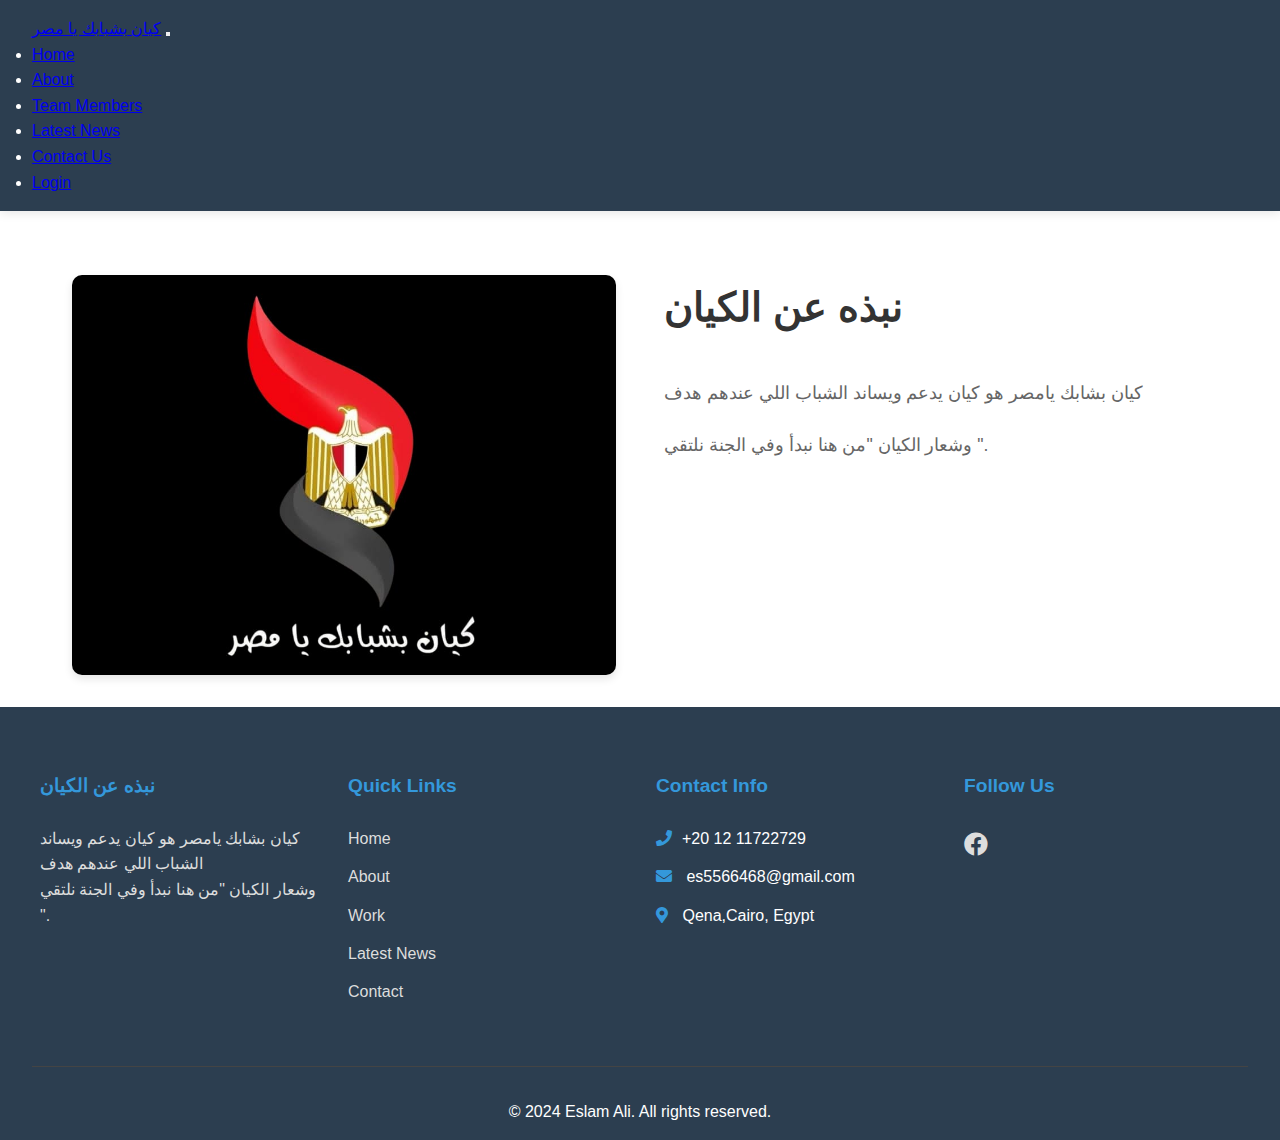
<file: Kayan beshababk ya misr/about.html>
<!DOCTYPE html>
<html lang="en">
<head>
    <meta charset="UTF-8">
    <meta name="viewport" content="width=device-width, initial-scale=1.0">
    <title>كيان بشبابك يا مصر - About</title>
    <link rel="stylesheet" href="./css/style.css">
    <link rel="stylesheet" href="https://cdnjs.cloudflare.com/ajax/libs/font-awesome/5.15.4/css/all.min.css">
    <link rel="shortcut icon" href="./images/Website-icon.ico" type="image/x-icon">
    <link href="https://cdn.jsdelivr.net/npm/bootstrap@5.0.2/dist/css/bootstrap.min.css" rel="stylesheet" integrity="sha384-EVSTQN3/azprG1Anm3QDgpJLIm9Nao0Yz1ztcQTwFspd3yD65VohhpuuCOmLASjC" crossorigin="anonymous">



</head>
<body>
    <nav class="navbar navbar-expand-lg navbar-dark bg-dark">
        <div class="container-fluid">
          <a class="navbar-brand" href="index.html">كيان بشبابك يا مصر</a>
          <button
            class="navbar-toggler"
            type="button"
            data-bs-toggle="collapse"
            data-bs-target="#navbarNav"
            aria-controls="navbarNav"
            aria-expanded="false"
            aria-label="Toggle navigation"
          >
            <span class="navbar-toggler-icon"></span>
          </button>
          <div class="collapse navbar-collapse" id="navbarNav">
            <ul class="navbar-nav ms-auto">
              <li class="nav-item">
                <a class="nav-link" href="./index.html">Home</a>
              </li>
              <li class="nav-item">
                <a class="nav-link" href="./about.html">About</a>
              </li>
              <li class="nav-item">
                <a class="nav-link" href="./work.html">Team Members</a>
              </li>
              <li class="nav-item">
                <a class="nav-link" href="./news.html">Latest News</a>
              </li>
              <li class="nav-item">
                <a class="nav-link" href="./contact.html">Contact Us</a>
              </li>
              <li class="nav-item">
                <a class="nav-link" href="./login.html">Login</a>
              </li>
            </ul>
          </div>
        </div>
      </nav>
    
    
    
    <div class="content">
        <div class="about-section">
            <img src="./images/Logo.jpeg" alt="Eslam Ali" class="about-image">
            <div class="about-text">
                <h1>نبذه عن الكيان</h1>
                <p>كيان بشابك يامصر هو كيان يدعم ويساند الشباب اللي عندهم هدف</p>
                <p>وشعار الكيان "من هنا نبدأ وفي الجنة نلتقي ".</p>
                
            </div>
        </div>
    </div>


    <footer class="footer">
        <div class="footer-content">
            <div class="footer-section">
                <h3>نبذه عن الكيان</h3>
                <p>كيان بشابك يامصر هو كيان يدعم ويساند الشباب اللي عندهم هدف<br>وشعار الكيان "من هنا نبدأ وفي الجنة نلتقي ".</p>
            </div>
            
            <div class="footer-section">
                <h3>Quick Links</h3>
                <ul>
                    <li><a href="index.html">Home</a></li>
                    <li><a href="about.html">About</a></li>
                    <li><a href="work.html">Work</a></li>
                    <li><a href="news.html">Latest News</a></li>
                    <li><a href="contact.html">Contact</a></li>
                </ul>
            </div>
            
            <div class="footer-section">
                <h3>Contact Info</h3>
                <ul>
                    <li><i class="fas fa-phone"></i>+20 12 11722729</li>
                    <li><i class="fas fa-envelope"></i> es5566468@gmail.com</li>
                    <li><i class="fas fa-map-marker-alt"></i> Qena,Cairo, Egypt</li>
                </ul>
            </div>
            
            <div class="footer-section">
                <h3>Follow Us</h3>
                <div class="social-links">
                    <a href="https://www.facebook.com/share/1AZQsVEYog/" target="_blank"><i class="fab fa-facebook"></i></a>
                               </div>
            </div>
        </div>
        
        <div class="footer-bottom">
            <p>© 2024 Eslam Ali. All rights reserved.</p>
        </div>
    </footer>


    <script src="https://cdn.jsdelivr.net/npm/bootstrap@5.0.2/dist/js/bootstrap.bundle.min.js" integrity="sha384-MrcW6ZMFYlzcLA8Nl+NtUVF0sA7MsXsP1UyJoMp4YLEuNSfAP+JcXn/tWtIaxVXM" crossorigin="anonymous"></script>
</body>
</html>
</file>
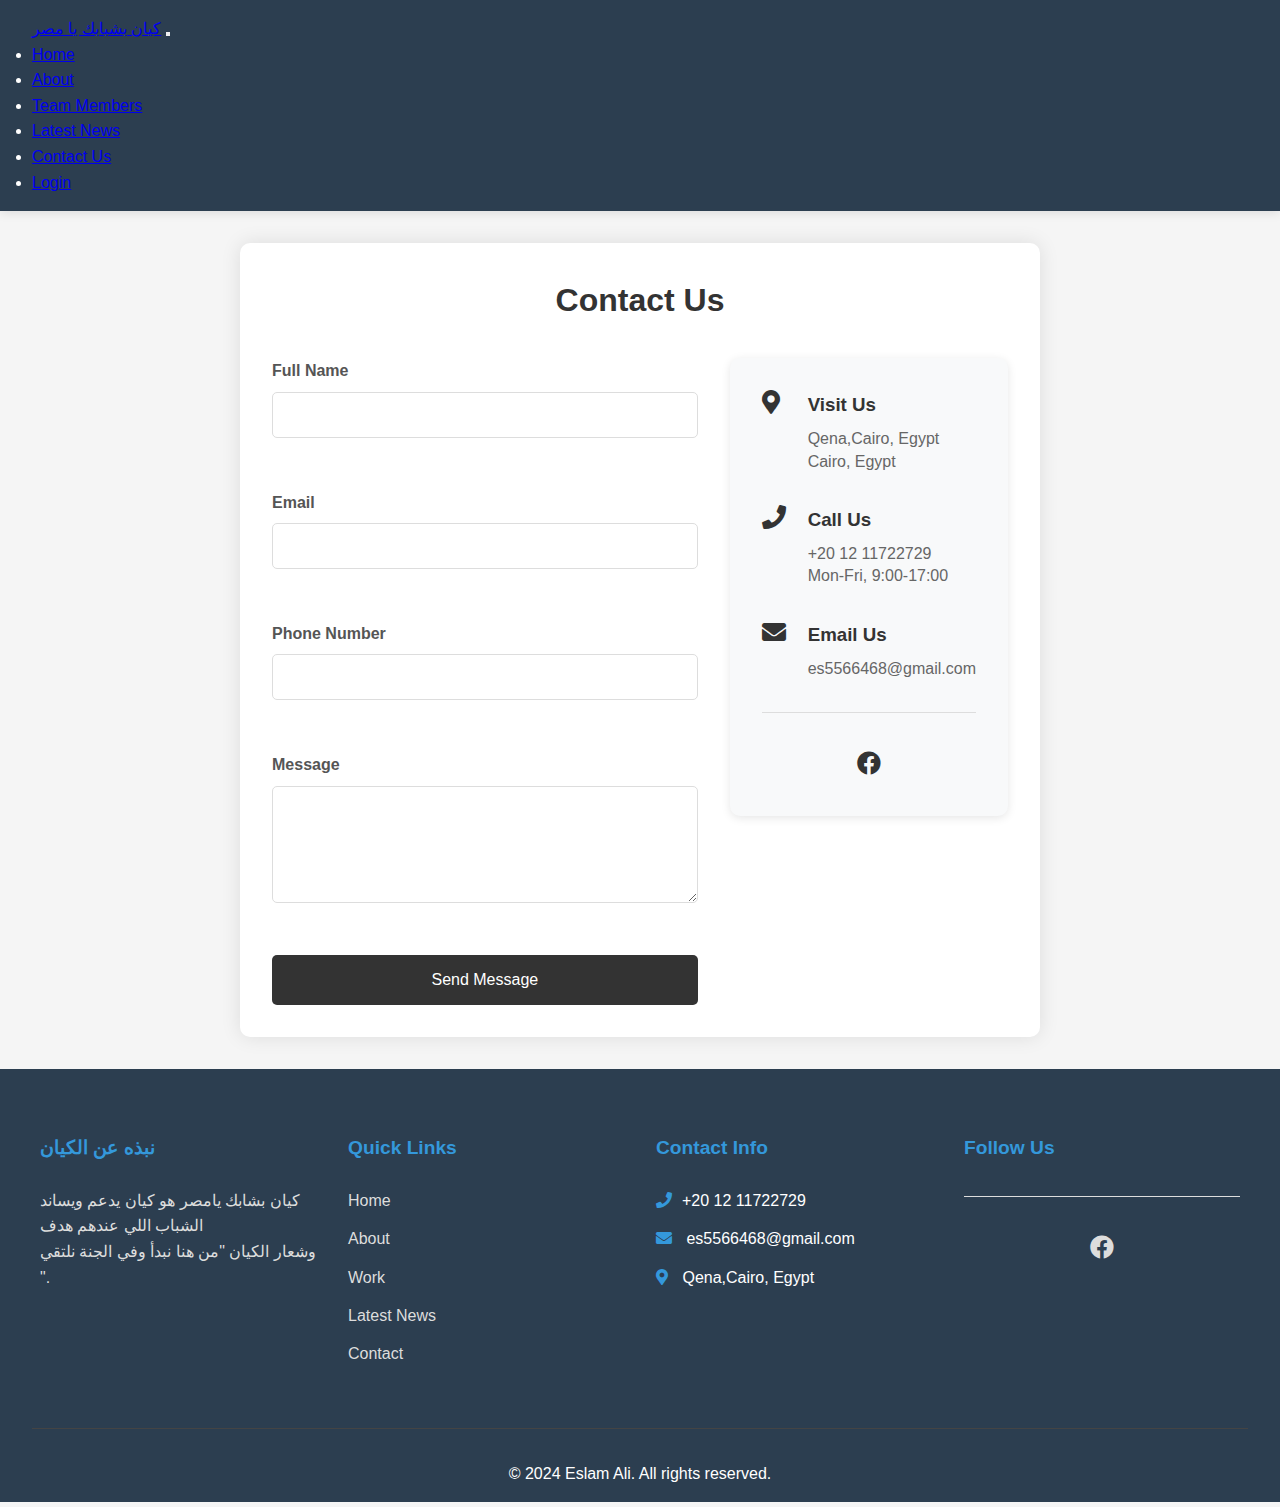
<file: Kayan beshababk ya misr/contact.html>
<!DOCTYPE html>
<html lang="en">
<head>
    <meta charset="UTF-8">
    <meta name="viewport" content="width=device-width, initial-scale=1.0">
    <title>كيان بشبابك يا مصر - Contact us</title>
    <link rel="stylesheet" href="./css/contact.css">
    <link rel="stylesheet" href="https://cdnjs.cloudflare.com/ajax/libs/font-awesome/5.15.4/css/all.min.css">
    <link rel="shortcut icon" href="./images/Website-icon.ico" type="image/x-icon">
    <link href="https://cdn.jsdelivr.net/npm/bootstrap@5.0.2/dist/css/bootstrap.min.css" rel="stylesheet" integrity="sha384-EVSTQN3/azprG1Anm3QDgpJLIm9Nao0Yz1ztcQTwFspd3yD65VohhpuuCOmLASjC" crossorigin="anonymous">
   

</head>
<body>
    <nav class="navbar navbar-expand-lg navbar-dark bg-dark">
        <div class="container-fluid">
          <a class="navbar-brand" href="index.html">كيان بشبابك يا مصر</a>
          <button
            class="navbar-toggler"
            type="button"
            data-bs-toggle="collapse"
            data-bs-target="#navbarNav"
            aria-controls="navbarNav"
            aria-expanded="false"
            aria-label="Toggle navigation"
          >
            <span class="navbar-toggler-icon"></span>
          </button>
          <div class="collapse navbar-collapse" id="navbarNav">
            <ul class="navbar-nav ms-auto">
                <li class="nav-item">
                    <a class="nav-link" href="./index.html">Home</a>
                  </li>
                  <li class="nav-item">
                    <a class="nav-link" href="./about.html">About</a>
                  </li>
                  <li class="nav-item">
                    <a class="nav-link" href="./work.html">Team Members</a>
                  </li>
                  <li class="nav-item">
                    <a class="nav-link" href="./news.html">Latest News</a>
                  </li>
                  <li class="nav-item">
                    <a class="nav-link" href="./contact.html">Contact Us</a>
                  </li>
                  <li class="nav-item">
                    <a class="nav-link" href="./login.html">Login</a>
                  </li>
            </ul>
          </div>
        </div>
      </nav>
    

    <div class="contact-container">
        <h1>Contact Us</h1>
        <div class="contact-content">
            <!-- Contact Form -->
            <div class="form-section">
                <form id="contactForm" class="contact-form">
                    <div class="form-group">
                        <label for="name">Full Name</label>
                        <input type="text" id="name" name="name" required>
                        <span class="error-message" id="nameError"></span>
                    </div>

                    <div class="form-group">
                        <label for="email">Email</label>
                        <input type="email" id="email" name="email" required>
                        <span class="error-message" id="emailError"></span>
                    </div>

                    <div class="form-group">
                        <label for="phone">Phone Number</label>
                        <input type="tel" id="phone" name="phone" required>
                        <span class="error-message" id="phoneError"></span>
                    </div>

                    <div class="form-group">
                        <label for="message">Message</label>
                        <textarea id="message" name="message" rows="5" required></textarea>
                        <span class="error-message" id="messageError"></span>
                    </div>

                    <button type="submit" class="submit-btn">Send Message</button>
                </form>
            </div>

            <!-- Contact Info -->
            <div class="info-section">
                <div class="info-card">
                    <div class="info-item">
                        <i class="fas fa-map-marker-alt"></i>
                        <div>
                            <h3>Visit Us</h3>
                            <p> Qena,Cairo, Egypt</p>
                            <p>Cairo, Egypt</p>
                        </div>
                    </div>

                    <div class="info-item">
                        <i class="fas fa-phone"></i>
                        <div>
                            <h3>Call Us</h3>
                            <p>+20 12 11722729</p>
                            <p>Mon-Fri, 9:00-17:00</p>
                        </div>
                    </div>

                    <div class="info-item">
                        <i class="fas fa-envelope"></i>
                        <div>
                            <h3>Email Us</h3>
                            <p>es5566468@gmail.com</p>
                           
                        </div>
                    </div>

                    <div class="social-links">
                        <a href="https://www.facebook.com/share/1AZQsVEYog/" target="_blank"><i class="fab fa-facebook"></i></a>

                    </div>
                </div>
            </div>
        </div>
    </div>


    <footer class="footer">
        <div class="footer-content">
            <div class="footer-section">
                <h3>نبذه عن الكيان</h3>
                <p>كيان بشابك يامصر هو كيان يدعم ويساند الشباب اللي عندهم هدف<br>وشعار الكيان "من هنا نبدأ وفي الجنة نلتقي ".</p>
            </div>
            
            <div class="footer-section">
                <h3>Quick Links</h3>
                <ul>
                    <li><a href="index.html">Home</a></li>
                    <li><a href="about.html">About</a></li>
                    <li><a href="work.html">Work</a></li>
                    <li><a href="news.html">Latest News</a></li>
                    <li><a href="contact.html">Contact</a></li>
                </ul>
            </div>
            
            <div class="footer-section">
                <h3>Contact Info</h3>
                <ul>
                    <li><i class="fas fa-phone"></i>+20 12 11722729</li>
                    <li><i class="fas fa-envelope"></i> es5566468@gmail.com</li>
                    <li><i class="fas fa-map-marker-alt"></i> Qena,Cairo, Egypt</li>
                </ul>
            </div>
            
            <div class="footer-section">
                <h3>Follow Us</h3>
                <div class="social-links">
                    <a href="https://www.facebook.com/share/1AZQsVEYog/" target="_blank"><i class="fab fa-facebook"></i></a>
                               </div>
            </div>
        </div>
        
        <div class="footer-bottom">
            <p>© 2024 Eslam Ali. All rights reserved.</p>
        </div>
    </footer>
    <script src="https://cdn.jsdelivr.net/npm/bootstrap@5.0.2/dist/js/bootstrap.bundle.min.js" integrity="sha384-MrcW6ZMFYlzcLA8Nl+NtUVF0sA7MsXsP1UyJoMp4YLEuNSfAP+JcXn/tWtIaxVXM" crossorigin="anonymous"></script>

    
    <script src="./js/contact.js"></script>
</body>
</html>
</file>
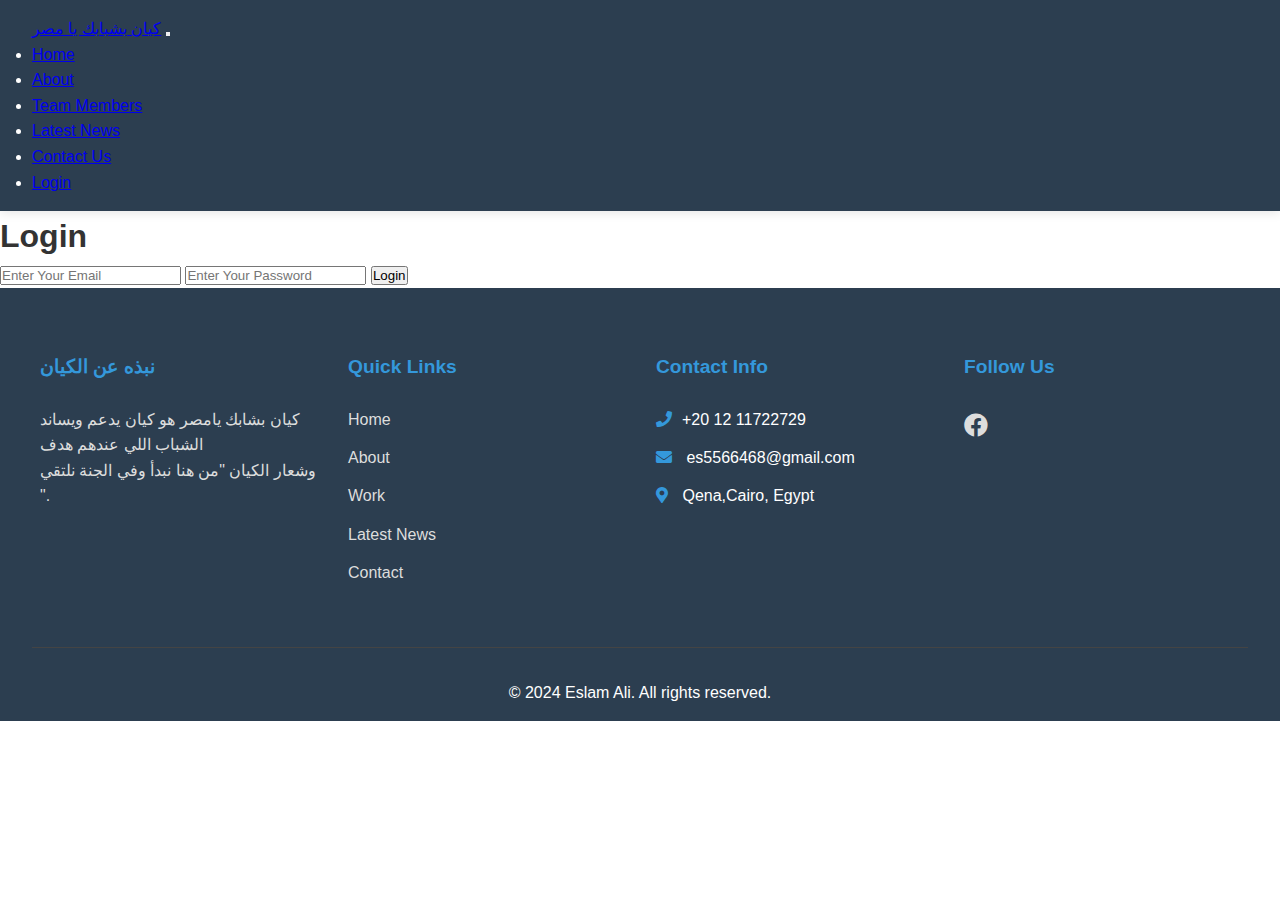
<file: Kayan beshababk ya misr/login.html>
<!DOCTYPE html>
<html lang="en">
<head>
    <meta charset="UTF-8">
    <meta name="viewport" content="width=device-width, initial-scale=1.0">
    <title>كيان بشبابك يا مصر - About</title>
    <link rel="stylesheet" href="./css/style.css">
    <link rel="stylesheet" href="https://cdnjs.cloudflare.com/ajax/libs/font-awesome/5.15.4/css/all.min.css">
    <link rel="shortcut icon" href="./images/Website-icon.ico" type="image/x-icon">
    <link href="https://cdn.jsdelivr.net/npm/bootstrap@5.0.2/dist/css/bootstrap.min.css" rel="stylesheet" integrity="sha384-EVSTQN3/azprG1Anm3QDgpJLIm9Nao0Yz1ztcQTwFspd3yD65VohhpuuCOmLASjC" crossorigin="anonymous">



</head>
<body>
    <nav class="navbar navbar-expand-lg navbar-dark bg-dark">
        <div class="container-fluid">
          <a class="navbar-brand" href="index.html">كيان بشبابك يا مصر</a>
          <button
            class="navbar-toggler"
            type="button"
            data-bs-toggle="collapse"
            data-bs-target="#navbarNav"
            aria-controls="navbarNav"
            aria-expanded="false"
            aria-label="Toggle navigation"
          >
            <span class="navbar-toggler-icon"></span>
          </button>
          <div class="collapse navbar-collapse" id="navbarNav">
            <ul class="navbar-nav ms-auto">
              <li class="nav-item">
                <a class="nav-link" href="./index.html">Home</a>
              </li>
              <li class="nav-item">
                <a class="nav-link" href="./about.html">About</a>
              </li>
              <li class="nav-item">
                <a class="nav-link" href="./work.html">Team Members</a>
              </li>
              <li class="nav-item">
                <a class="nav-link" href="./news.html">Latest News</a>
              </li>
              <li class="nav-item">
                <a class="nav-link" href="./contact.html">Contact Us</a>
              </li>
              <li class="nav-item">
                <a class="nav-link" href="./login.html">Login</a>
              </li>
            </ul>
          </div>
        </div>
      </nav>
    
    
    
    <form target="_self">
        <h1>Login</h1>
        
        <input type="email" placeholder="Enter Your Email" id="email" name="email" required>
        <input type="password" placeholder="Enter Your Password" id="password" name="password" required>
        <button type="submit">Login</button>
    </form>


    <footer class="footer">
        <div class="footer-content">
            <div class="footer-section">
                <h3>نبذه عن الكيان</h3>
                <p>كيان بشابك يامصر هو كيان يدعم ويساند الشباب اللي عندهم هدف<br>وشعار الكيان "من هنا نبدأ وفي الجنة نلتقي ".</p>
            </div>
            
            <div class="footer-section">
                <h3>Quick Links</h3>
                <ul>
                    <li><a href="index.html">Home</a></li>
                    <li><a href="about.html">About</a></li>
                    <li><a href="work.html">Work</a></li>
                    <li><a href="news.html">Latest News</a></li>
                    <li><a href="contact.html">Contact</a></li>
                </ul>
            </div>
            
            <div class="footer-section">
                <h3>Contact Info</h3>
                <ul>
                    <li><i class="fas fa-phone"></i>+20 12 11722729</li>
                    <li><i class="fas fa-envelope"></i> es5566468@gmail.com</li>
                    <li><i class="fas fa-map-marker-alt"></i> Qena,Cairo, Egypt</li>
                </ul>
            </div>
            
            <div class="footer-section">
                <h3>Follow Us</h3>
                <div class="social-links">
                    <a href="https://www.facebook.com/share/1AZQsVEYog/" target="_blank"><i class="fab fa-facebook"></i></a>
                               </div>
            </div>
        </div>
        
        <div class="footer-bottom">
            <p>© 2024 Eslam Ali. All rights reserved.</p>
        </div>
    </footer>


    <script src="https://cdn.jsdelivr.net/npm/bootstrap@5.0.2/dist/js/bootstrap.bundle.min.js" integrity="sha384-MrcW6ZMFYlzcLA8Nl+NtUVF0sA7MsXsP1UyJoMp4YLEuNSfAP+JcXn/tWtIaxVXM" crossorigin="anonymous"></script>
</body>
</html>
</file>
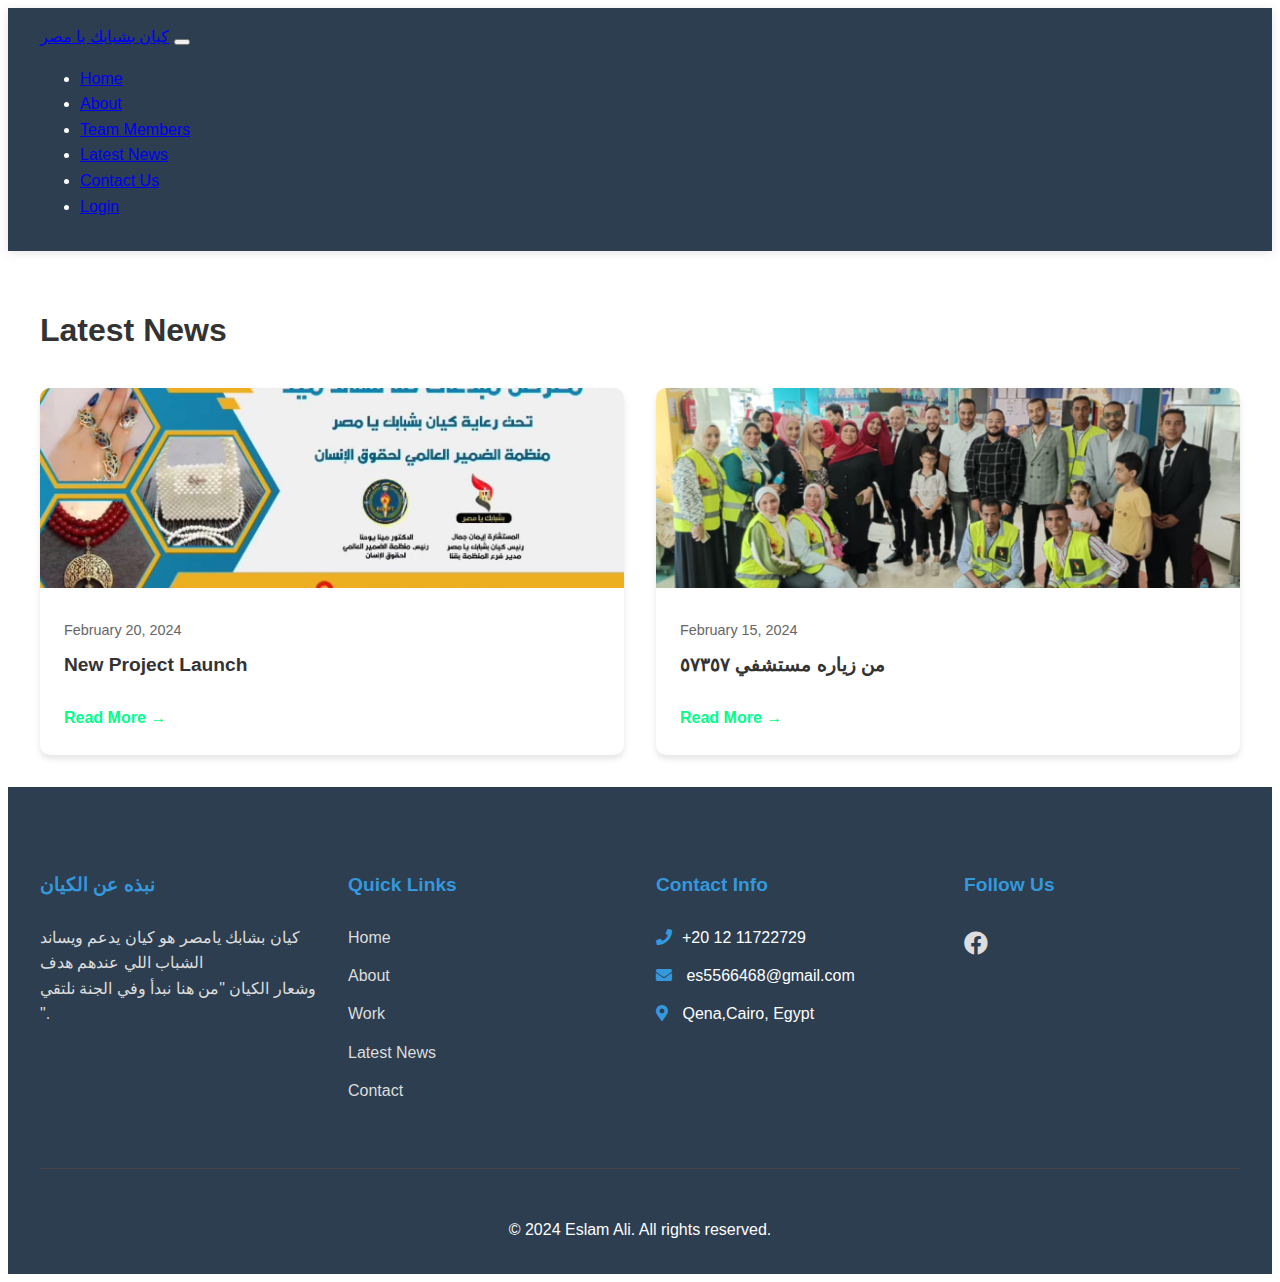
<file: Kayan beshababk ya misr/news.html>
<!DOCTYPE html>
<html lang="en">
<head>
    <meta charset="UTF-8">
    <meta name="viewport" content="width=device-width, initial-scale=1.0">
    <title>كيان بشبابك يا مصر - Latest News</title>
    <link rel="stylesheet" href="./css/news.css">
    <link rel="stylesheet" href="https://cdnjs.cloudflare.com/ajax/libs/font-awesome/5.15.4/css/all.min.css">
    <link rel="shortcut icon" href="./images/Website-icon.ico" type="image/x-icon">
    <link href="https://cdn.jsdelivr.net/npm/bootstrap@5.0.2/dist/css/bootstrap.min.css" rel="stylesheet" integrity="sha384-EVSTQN3/azprG1Anm3QDgpJLIm9Nao0Yz1ztcQTwFspd3yD65VohhpuuCOmLASjC" crossorigin="anonymous">



</head>
<body>
  <nav class="navbar navbar-expand-lg navbar-dark bg-dark">
    <div class="container-fluid">
      <a class="navbar-brand" href="index.html">كيان بشبابك يا مصر</a>
      <button
        class="navbar-toggler"
        type="button"
        data-bs-toggle="collapse"
        data-bs-target="#navbarNav"
        aria-controls="navbarNav"
        aria-expanded="false"
        aria-label="Toggle navigation"
      >
        <span class="navbar-toggler-icon"></span>
      </button>
      <div class="collapse navbar-collapse" id="navbarNav">
        <ul class="navbar-nav ms-auto">
          <li class="nav-item">
            <a class="nav-link" href="./index.html">Home</a>
          </li>
          <li class="nav-item">
            <a class="nav-link" href="./about.html">About</a>
          </li>
          <li class="nav-item">
            <a class="nav-link" href="./work.html">Team Members</a>
          </li>
          <li class="nav-item">
            <a class="nav-link" href="./news.html">Latest News</a>
          </li>
          <li class="nav-item">
            <a class="nav-link" href="./contact.html">Contact Us</a>
          </li>
          <li class="nav-item">
            <a class="nav-link" href="./login.html">Login</a>
          </li>
        </ul>
      </div>
    </div>
  </nav>
    
    

    <div class="news-container">
        <h1>Latest News</h1>
        <div class="news-grid" id="newsGrid"></div>
    </div>

    <div class="news-page">
        <!-- News page content goes here -->

        <footer class="footer">
            <div class="footer-content">
                <div class="footer-section">
                    <h3>نبذه عن الكيان</h3>
                    <p>كيان بشابك يامصر هو كيان يدعم ويساند الشباب اللي عندهم هدف<br>وشعار الكيان "من هنا نبدأ وفي الجنة نلتقي ".</p>
                </div>
                
                <div class="footer-section">
                    <h3>Quick Links</h3>
                    <ul>
                        <li><a href="index.html">Home</a></li>
                        <li><a href="about.html">About</a></li>
                        <li><a href="work.html">Work</a></li>
                        <li><a href="news.html">Latest News</a></li>
                        <li><a href="contact.html">Contact</a></li>
                    </ul>
                </div>
                
                <div class="footer-section">
                    <h3>Contact Info</h3>
                    <ul>
                        <li><i class="fas fa-phone"></i>+20 12 11722729</li>
                        <li><i class="fas fa-envelope"></i> es5566468@gmail.com</li>
                        <li><i class="fas fa-map-marker-alt"></i> Qena,Cairo, Egypt</li>
                    </ul>
                </div>
                
                <div class="footer-section">
                    <h3>Follow Us</h3>
                    <div class="social-links">
                        <a href="https://www.facebook.com/share/1AZQsVEYog/" target="_blank"><i class="fab fa-facebook"></i></a>
                                   </div>
                </div>
            </div>
            
            <div class="footer-bottom">
                <p>© 2024 Eslam Ali. All rights reserved.</p>
            </div>
        </footer>
        <script src="https://cdn.jsdelivr.net/npm/bootstrap@5.0.2/dist/js/bootstrap.bundle.min.js" integrity="sha384-MrcW6ZMFYlzcLA8Nl+NtUVF0sA7MsXsP1UyJoMp4YLEuNSfAP+JcXn/tWtIaxVXM" crossorigin="anonymous"></script>

        

    <script src="./js/news.js"></script>
</body>
</html>
</file>
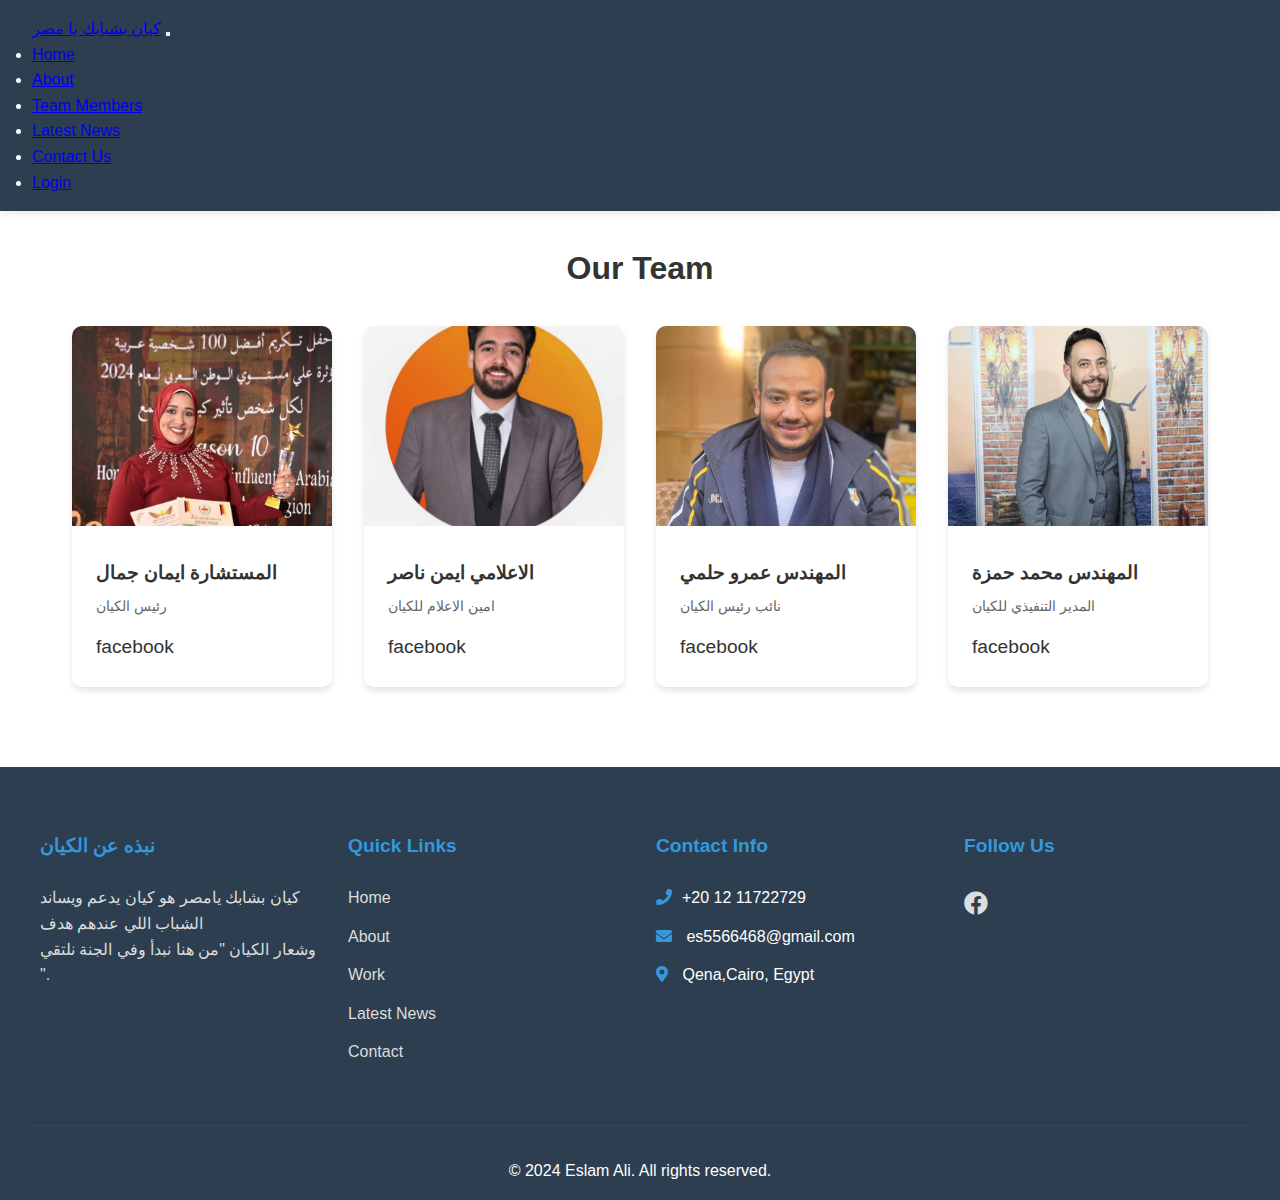
<file: Kayan beshababk ya misr/work.html>
<!DOCTYPE html>
<html lang="en">
<head>
    <meta charset="UTF-8">
    <meta name="viewport" content="width=device-width, initial-scale=1.0">
    <title>كيان بشبابك يا مصر - Team Members</title>
    <link rel="stylesheet" href="./css/work.css">
    <link rel="stylesheet" href="https://cdnjs.cloudflare.com/ajax/libs/font-awesome/5.15.4/css/all.min.css">
    <link rel="shortcut icon" href="./images/Website-icon.ico" type="image/x-icon">
    <link href="https://cdn.jsdelivr.net/npm/bootstrap@5.0.2/dist/css/bootstrap.min.css" rel="stylesheet" integrity="sha384-EVSTQN3/azprG1Anm3QDgpJLIm9Nao0Yz1ztcQTwFspd3yD65VohhpuuCOmLASjC" crossorigin="anonymous">



</head>
<body>
  <nav class="navbar navbar-expand-lg navbar-dark bg-dark">
    <div class="container-fluid">
      <a class="navbar-brand" href="index.html">كيان بشبابك يا مصر</a>
      <button
        class="navbar-toggler"
        type="button"
        data-bs-toggle="collapse"
        data-bs-target="#navbarNav"
        aria-controls="navbarNav"
        aria-expanded="false"
        aria-label="Toggle navigation"
      >
        <span class="navbar-toggler-icon"></span>
      </button>
      <div class="collapse navbar-collapse" id="navbarNav">
        <ul class="navbar-nav ms-auto">
          <li class="nav-item">
            <a class="nav-link" href="./index.html">Home</a>
          </li>
          <li class="nav-item">
            <a class="nav-link" href="./about.html">About</a>
          </li>
          <li class="nav-item">
            <a class="nav-link" href="./work.html">Team Members</a>
          </li>
          <li class="nav-item">
            <a class="nav-link" href="./news.html">Latest News</a>
          </li>
          <li class="nav-item">
            <a class="nav-link" href="./contact.html">Contact Us</a>
          </li>
          <li class="nav-item">
            <a class="nav-link" href="./login.html">Login</a>
          </li>
        </ul>
      </div>
    </div>
  </nav>
    
    
    
    
    <div class="work-container">
        <h1>Our Team</h1>
        <div class="personnel-grid" id="personnelGrid"></div>
    </div>

    <footer class="footer">
        <div class="footer-content">
            <div class="footer-section">
                <h3>نبذه عن الكيان</h3>
                <p>كيان بشابك يامصر هو كيان يدعم ويساند الشباب اللي عندهم هدف<br>وشعار الكيان "من هنا نبدأ وفي الجنة نلتقي ".</p>
            </div>
            
            <div class="footer-section">
                <h3>Quick Links</h3>
                <ul>
                    <li><a href="index.html">Home</a></li>
                    <li><a href="about.html">About</a></li>
                    <li><a href="work.html">Work</a></li>
                    <li><a href="news.html">Latest News</a></li>
                    <li><a href="contact.html">Contact</a></li>
                </ul>
            </div>
            
            <div class="footer-section">
                <h3>Contact Info</h3>
                <ul>
                    <li><i class="fas fa-phone"></i>+20 12 11722729</li>
                    <li><i class="fas fa-envelope"></i> es5566468@gmail.com</li>
                    <li><i class="fas fa-map-marker-alt"></i> Qena,Cairo, Egypt</li>
                </ul>
            </div>
            
            <div class="footer-section">
                <h3>Follow Us</h3>
                <div class="social-links">
                    <a href="https://www.facebook.com/share/1AZQsVEYog/" target="_blank"><i class="fab fa-facebook"></i></a>
                               </div>
            </div>
        </div>
        
        <div class="footer-bottom">
            <p>© 2024 Eslam Ali. All rights reserved.</p>
        </div>
    </footer>
    



    <script src="https://cdn.jsdelivr.net/npm/bootstrap@5.0.2/dist/js/bootstrap.bundle.min.js" integrity="sha384-MrcW6ZMFYlzcLA8Nl+NtUVF0sA7MsXsP1UyJoMp4YLEuNSfAP+JcXn/tWtIaxVXM" crossorigin="anonymous"></script>
    <script src="./js/work.js"></script>
</body>
</html>

<!-- Add this at the bottom of your work page -->
</file>
<file: Kayan beshababk ya misr/css/style.css>
* {
    margin: 0;
    padding: 0;
    box-sizing: border-box;
}

/* Modern Color Scheme */
:root {
    --primary-color: #2c3e50;
    --accent-color: #3498db;
    --text-color: #333;
    --light-bg: #f8f9fa;
}

/* Typography Updates */
body {
    font-family: 'Poppins', sans-serif;
    line-height: 1.6;
    color: var(--text-color);
}

/* Enhanced Navigation */
.navbar {
    display: flex;
    justify-content: space-between;
    align-items: center;
    padding: 1rem 2rem;
    background: var(--primary-color);
    box-shadow: 0 2px 10px rgba(0,0,0,0.1);
    color: white;
}

.logo {
    font-size: 1.5rem;
    font-weight: bold;
}

.nav-links {
    display: flex;
    list-style: none;
    gap: 2rem;
}

.nav-links a {
    color: white;
    text-decoration: none;
    font-size: 1.1rem;
    font-weight: 500;
    padding: 0.5rem 1rem;
    border-radius: 4px;
    transition: all 0.3s ease;
}

.nav-links a:hover {
    background: var(--accent-color);
    color: white;
}


/* Card Redesign */
.card {
    border: none;
    border-radius: 15px;
    transition: all 0.3s ease;
}

.card:hover {
    transform: translateY(-10px);
    box-shadow: 0 15px 30px rgba(0,0,0,0.1);
}

/* Button Styling */
.btn {
    padding: 0.8rem 2rem;
    border-radius: 30px;
    font-weight: 500;
    transition: all 0.3s ease;
}

/* Responsive Improvements */
@media (max-width: 768px) {
    .section {
        padding: 3rem 0;
    }
    
    .section-title {
        font-size: 2rem;
    }
}

.content {
    max-width: 1200px;
    margin: 0 auto;
    padding: 2rem;
}

.about-section {
    display: grid;
    grid-template-columns: 1fr 1fr;
    gap: 3rem;
    margin-top: 2rem;
}

.about-image {
    width: 100%;
    height: 400px;
    object-fit: cover;
    border-radius: 10px;
    box-shadow: 0 4px 8px rgba(0, 0, 0, 0.1);
}

.about-text {
    display: flex;
    flex-direction: column;
    gap: 1.5rem;
}

.about-text h1 {
    font-size: 2.5rem;
    color: #333;
    margin-bottom: 1rem;
}

.about-text p {
    font-size: 1.1rem;
    line-height: 1.6;
    color: #666;
}

.skills {
    display: flex;
    flex-wrap: wrap;
    gap: 1rem;
    margin-top: 1rem;
}

.skill-tag {
    background-color: #f0f0f0;
    padding: 0.5rem 1rem;
    border-radius: 20px;
    font-size: 0.9rem;
    color: #333;
}

@media (max-width: 768px) {
    .about-section {
        grid-template-columns: 1fr;
    }
    
    .about-image {
        height: 300px;
    }
}

.hero {
    display: flex;
    align-items: center;
    justify-content: space-between;
    min-height: 90vh;
    padding: 0 5rem;
    background-image: url('/images/Logo.jpeg');
    background-size: cover;
    background-position: center;
    background-attachment: fixed;
    position: relative;
}

.hero::before {
    content: '';
    position: absolute;
    top: 0;
    left: 0;
    width: 100%;
    height: 100%;
    background: rgba(0, 0, 0, 0.5);
}

.hero-content {
    position: relative;
    z-index: 2;
    flex: 1;
    max-width: 600px;
}

.hero h1 {
    font-size: 3.5rem;
    margin-bottom: 1.5rem;
    color: #ffffff;
    line-height: 1.2;
}

.hero-text {
    font-size: 1.5rem;
    color: #f0f0f0;
    margin-bottom: 2rem;
}

.hero-buttons {
    display: flex;
    gap: 1rem;
}

.primary-btn {
    background: #b6f0eb;
    color: #f8ecec;
}

.secondary-btn {
    background: transparent;
    color: #ffffff;
    border: 2px solid #ffffff;
}

.hero-image {
    flex: 1;
    display: flex;
    justify-content: center;
    align-items: center;
}

.hero-image img {
    max-width: 100%;
    height: auto;
    animation: float 6s ease-in-out infinite;
}

@keyframes float {
    0%, 100% { transform: translateY(0); }
    50% { transform: translateY(-20px); }
}

@media (max-width: 768px) {
    .hero {
        flex-direction: column;
        text-align: center;
        padding: 2rem;
    }

    .hero-buttons {
        justify-content: center;
    }

    .hero h1 {
        font-size: 2.5rem;
    }
}

.features {
    padding: 5rem 2rem;
    background: var(--light-bg);
}

.features-grid {
    display: grid;
    grid-template-columns: repeat(auto-fit, minmax(250px, 1fr));
    gap: 2rem;
    max-width: 1200px;
    margin: 0 auto;
}

.feature-card {
    background: white;
    padding: 2rem;
    border-radius: 10px;
    text-align: center;
    box-shadow: 0 4px 6px rgba(0, 0, 0, 0.1);
    transition: transform 0.3s ease;
}

.feature-card:hover {
    transform: translateY(-10px);
}

.feature-card i {
    font-size: 2.5rem;
    color: var(--accent-color);
    margin-bottom: 1rem;
}

.feature-card h3 {
    color: #333;
    margin-bottom: 1rem;
    font-size: 1.5rem;
}

.feature-card p {
    color: #666;
    line-height: 1.6;
}


.footer {
    background: var(--primary-color);
    color: white;
    padding: 4rem 2rem 1rem;
}

.footer-content {
    display: grid;
    grid-template-columns: repeat(auto-fit, minmax(250px, 1fr));
    gap: 2rem;
    max-width: 1200px;
    margin: 0 auto;
}

.footer-section h3 {
    color: var(--accent-color);
    margin-bottom: 1.5rem;
    font-size: 1.2rem;
}

.footer-section p {
    line-height: 1.6;
    color: #ddd;
}

.footer-section ul {
    list-style: none;
    padding: 0;
}

.footer-section ul li {
    margin-bottom: 0.8rem;
}

.footer-section ul li i {
    margin-right: 10px;
    color: var(--accent-color);
}

.footer-section a {
    color: #ddd;
    text-decoration: none;
    transition: color 0.3s ease;
}

.footer-section a:hover {
    color: var(--accent-color);
}

.social-links {
    display: flex;
    gap: 1rem;
}

.social-links a {
    font-size: 1.5rem;
}

.footer-bottom {
    text-align: center;
    margin-top: 3rem;
    padding-top: 2rem;
    border-top: 1px solid #444;
}

@media (max-width: 768px) {
    .footer {
        padding: 3rem 1rem 1rem;
    }
    
    .footer-section {
        text-align: center;
    }
    
    .social-links {
        justify-content: center;
    }
}

/* Add new styles for the news page */
.news-page {
    /* Update background color */
    background-color: #f5f5f5;
}

.news-page .section-title {
    /* Update section title styles */
    font-size: 3rem;
    color: #2c3e50;
}

.news-article {
    /* Add styles for news articles */
    background-color: #fff;
    padding: 2rem;
    border-radius: 10px;
    box-shadow: 0 4px 6px rgba(0, 0, 0, 0.1);
    margin-bottom: 2rem;
}

.news-article h3 {
    /* Update news article title styles */
    font-size: 1.8rem;
    color: #333;
    margin-bottom: 1rem;
}

.news-article p {
    /* Update news article content styles */
    font-size: 1.1rem;
    color: #666;
    line-height: 1.6;
}

.news-article .btn {
    /* Update news article button styles */
    background-color: #3498db;
    color: #fff;
}

.news-article .btn:hover {
    /* Update news article button hover styles */
    background-color: #2980b9;
}

.news-page .section {
    max-width: 800px;
    margin: 0 auto;
    padding: 2rem;
}

.news-page .section-title {
    text-align: center;
    margin-bottom: 2rem;
}
</file>
<file: Kayan beshababk ya misr/css/contact.css>
* {
    margin: 0;
    padding: 0;
    box-sizing: border-box;
}

body {
    font-family: Arial, sans-serif;
    background-color: #f5f5f5;
}

:root {
    --primary-color: #2c3e50;
    --accent-color: #3498db;
    --text-color: #333;
    --light-bg: #f8f9fa;
}

/* Typography Updates */
body {
    font-family: 'Poppins', sans-serif;
    line-height: 1.6;
    color: var(--text-color);
}

/* Enhanced Navigation */
.navbar {
    display: flex;
    justify-content: space-between;
    align-items: center;
    padding: 1rem 2rem;
    background: var(--primary-color);
    box-shadow: 0 2px 10px rgba(0,0,0,0.1);
    color: white;
}

.logo {
    font-size: 1.5rem;
    font-weight: bold;
}

.nav-links {
    display: flex;
    list-style: none;
    gap: 2rem;
}

.nav-links a {
    color: white;
    text-decoration: none;
    font-size: 1.1rem;
    font-weight: 500;
    padding: 0.5rem 1rem;
    border-radius: 4px;
    transition: all 0.3s ease;
}

.nav-links a:hover {
    background: var(--accent-color);
    color: white;
}

/* Section Styling */
.section {
    padding: 5rem 0;
}

.section-title {
    font-size: 2.5rem;
    position: relative;
    margin-bottom: 3rem;
}

.section-title::after {
    content: '';
    position: absolute;
    bottom: -10px;
    left: 0;
    width: 60px;
    height: 4px;
    background: var(--accent-color);
}



.contact-container {
    max-width: 800px;
    margin: 2rem auto;
    padding: 2rem;
    background-color: white;
    border-radius: 10px;
    box-shadow: 0 0 20px rgba(0, 0, 0, 0.1);
}

h1 {
    text-align: center;
    color: #333;
    margin-bottom: 2rem;
}

.contact-form {
    display: grid;
    gap: 1.5rem;
}

.form-group {
    display: flex;
    flex-direction: column;
    gap: 0.5rem;
}

label {
    font-weight: bold;
    color: #555;
}

input, textarea {
    padding: 0.8rem;
    border: 1px solid #ddd;
    border-radius: 5px;
    font-size: 1rem;
}

input:focus, textarea:focus {
    outline: none;
    border-color: #00ff88;
    box-shadow: 0 0 5px rgba(0, 255, 136, 0.3);
}

.error-message {
    color: #ff3333;
    font-size: 0.9rem;
    height: 20px;
}

.submit-btn {
    background-color: #333;
    color: white;
    padding: 1rem;
    border: none;
    border-radius: 5px;
    cursor: pointer;
    font-size: 1rem;
    transition: background-color 0.3s ease;
}

.submit-btn:hover {
    background-color: #00eaff;
}

.form-group.error input,
.form-group.error textarea {
    border-color: #ff3333;
}

/* Add Font Awesome CDN in your HTML head */
@import url('https://cdnjs.cloudflare.com/ajax/libs/font-awesome/5.15.4/css/all.min.css');
.contact-content {
    display: flex;
    gap: 2rem;
    margin-top: 2rem;
}

.form-section {
    flex: 2;
}

.info-section {
    flex: 1;
}

.info-card {
    background: #f8f9fa;
    padding: 2rem;
    border-radius: 10px;
    box-shadow: 0 2px 10px rgba(0,0,0,0.1);
}

.info-item {
    display: flex;
    align-items: flex-start;
    gap: 1rem;
    margin-bottom: 2rem;
}

.info-item i {
    font-size: 1.5rem;
    color: #333;
    width: 30px;
}

.info-item h3 {
    color: #333;
    margin-bottom: 0.5rem;
}

.info-item p {
    color: #666;
    line-height: 1.4;
}

.social-links {
    display: flex;
    justify-content: center;
    gap: 1.5rem;
    margin-top: 2rem;
    padding-top: 2rem;
    border-top: 1px solid #ddd;
}

.social-links a {
    color: #333;
    font-size: 1.5rem;
    transition: color 0.3s ease;
}

.social-links a:hover {
    color: #00ff88;
}

@media (max-width: 768px) {
    .contact-content {
        flex-direction: column;
    }
    
    .info-section {
        order: -1;
    }
}



/* Add these styles to your work.css */

.footer {
    background: var(--primary-color);
    color: white;
    padding: 4rem 2rem 1rem;
}

.footer-content {
    display: grid;
    grid-template-columns: repeat(auto-fit, minmax(250px, 1fr));
    gap: 2rem;
    max-width: 1200px;
    margin: 0 auto;
}

.footer-section h3 {
    color: var(--accent-color);
    margin-bottom: 1.5rem;
    font-size: 1.2rem;
}

.footer-section p {
    line-height: 1.6;
    color: #ddd;
}

.footer-section ul {
    list-style: none;
    padding: 0;
}

.footer-section ul li {
    margin-bottom: 0.8rem;
}

.footer-section ul li i {
    margin-right: 10px;
    color: var(--accent-color);
}

.footer-section a {
    color: #ddd;
    text-decoration: none;
    transition: color 0.3s ease;
}

.footer-section a:hover {
    color: var(--accent-color);
}

.social-links {
    display: flex;
    gap: 1rem;
}

.social-links a {
    font-size: 1.5rem;
}

.footer-bottom {
    text-align: center;
    margin-top: 3rem;
    padding-top: 2rem;
    border-top: 1px solid #444;
}

@media (max-width: 768px) {
    .footer {
        padding: 3rem 1rem 1rem;
    }
    
    .footer-section {
        text-align: center;
    }
    
    .social-links {
        justify-content: center;
    }
}
</file>
<file: Kayan beshababk ya misr/css/news.css>
:root {
    --primary-color: #2c3e50;
    --accent-color: #3498db;
    --text-color: #333;
    --light-bg: #f8f9fa;
}

/* Typography Updates */
body {
    font-family: 'Poppins', sans-serif;
    line-height: 1.6;
    color: var(--text-color);
}

/* Enhanced Navigation */
.navbar {
    display: flex;
    justify-content: space-between;
    align-items: center;
    padding: 1rem 2rem;
    background: var(--primary-color);
    box-shadow: 0 2px 10px rgba(0,0,0,0.1);
    color: white;
}

.logo {
    font-size: 1.5rem;
    font-weight: bold;
}

.nav-links {
    display: flex;
    list-style: none;
    gap: 2rem;
}

.nav-links a {
    color: white;
    text-decoration: none;
    font-size: 1.1rem;
    font-weight: 500;
    padding: 0.5rem 1rem;
    border-radius: 4px;
    transition: all 0.3s ease;
}

.nav-links a:hover {
    background: var(--accent-color);
    color: white;
}















.news-container {
    padding: 2rem;
    max-width: 1200px;
    margin: 0 auto;
}

.news-grid {
    display: grid;
    grid-template-columns: repeat(auto-fit, minmax(300px, 1fr));
    gap: 2rem;
    margin-top: 2rem;
}

.news-card {
    background: white;
    border-radius: 10px;
    box-shadow: 0 4px 6px rgba(0, 0, 0, 0.1);
    overflow: hidden;
    transition: transform 0.3s ease;
}

.news-card:hover {
    transform: translateY(-5px);
}

.news-image {
    width: 100%;
    height: 200px;
    object-fit: cover;
}

.news-content {
    padding: 1.5rem;
}

.news-date {
    color: #666;
    font-size: 0.9rem;
}

.news-title {
    margin: 0.5rem 0;
    color: #333;
    font-size: 1.2rem;
}

.news-excerpt {
    color: #666;
    line-height: 1.5;
}

.read-more {
    display: inline-block;
    margin-top: 1rem;
    color: #00ff88;
    text-decoration: none;
    font-weight: bold;
}.news-container {
    padding: 2rem;
    max-width: 1200px;
    margin: 0 auto;
}

.news-grid {
    display: grid;
    grid-template-columns: repeat(auto-fit, minmax(300px, 1fr));
    gap: 2rem;
    margin-top: 2rem;
}

.news-card {
    background: white;
    border-radius: 10px;
    box-shadow: 0 4px 6px rgba(0, 0, 0, 0.1);
    overflow: hidden;
    transition: transform 0.3s ease;
}

.news-card:hover {
    transform: translateY(-5px);
}

.news-image {
    width: 100%;
    height: 200px;
    object-fit: cover;
}

.news-content {
    padding: 1.5rem;
}

.news-date {
    color: #666;
    font-size: 0.9rem;
}

.news-title {
    margin: 0.5rem 0;
    color: #333;
    font-size: 1.2rem;
}

.news-excerpt {
    color: #666;
    line-height: 1.5;
}

.read-more {
    display: inline-block;
    margin-top: 1rem;
    color: #00ff88;
    text-decoration: none;
    font-weight: bold;
}.news-container {
    padding: 2rem;
    max-width: 1200px;
    margin: 0 auto;
}

.news-grid {
    display: grid;
    grid-template-columns: repeat(auto-fit, minmax(300px, 1fr));
    gap: 2rem;
    margin-top: 2rem;
}

.news-card {
    background: white;
    border-radius: 10px;
    box-shadow: 0 4px 6px rgba(0, 0, 0, 0.1);
    overflow: hidden;
    transition: transform 0.3s ease;
}

.news-card:hover {
    transform: translateY(-5px);
}

.news-image {
    width: 100%;
    height: 200px;
    object-fit: cover;
}

.news-content {
    padding: 1.5rem;
}

.news-date {
    color: #666;
    font-size: 0.9rem;
}

.news-title {
    margin: 0.5rem 0;
    color: #333;
    font-size: 1.2rem;
}

.news-excerpt {
    color: #666;
    line-height: 1.5;
}

.read-more {
    display: inline-block;
    margin-top: 1rem;
    color: #00ff88;
    text-decoration: none;
    font-weight: bold;
}.news-container {
    padding: 2rem;
    max-width: 1200px;
    margin: 0 auto;
}

.news-grid {
    display: grid;
    grid-template-columns: repeat(auto-fit, minmax(300px, 1fr));
    gap: 2rem;
    margin-top: 2rem;
}

.news-card {
    background: white;
    border-radius: 10px;
    box-shadow: 0 4px 6px rgba(0, 0, 0, 0.1);
    overflow: hidden;
    transition: transform 0.3s ease;
}

.news-card:hover {
    transform: translateY(-5px);
}

.news-image {
    width: 100%;
    height: 200px;
    object-fit: cover;
}

.news-content {
    padding: 1.5rem;
}

.news-date {
    color: #666;
    font-size: 0.9rem;
}

.news-title {
    margin: 0.5rem 0;
    color: #333;
    font-size: 1.2rem;
}

.news-excerpt {
    color: #666;
    line-height: 1.5;
}

.read-more {
    display: inline-block;
    margin-top: 1rem;
    color: #00ff88;
    text-decoration: none;
    font-weight: bold;
}.news-container {
    padding: 2rem;
    max-width: 1200px;
    margin: 0 auto;
}

.news-grid {
    display: grid;
    grid-template-columns: repeat(auto-fit, minmax(300px, 1fr));
    gap: 2rem;
    margin-top: 2rem;
}

.news-card {
    background: white;
    border-radius: 10px;
    box-shadow: 0 4px 6px rgba(0, 0, 0, 0.1);
    overflow: hidden;
    transition: transform 0.3s ease;
}

.news-card:hover {
    transform: translateY(-5px);
}

.news-image {
    width: 100%;
    height: 200px;
    object-fit: cover;
}

.news-content {
    padding: 1.5rem;
}

.news-date {
    color: #666;
    font-size: 0.9rem;
}

.news-title {
    margin: 0.5rem 0;
    color: #333;
    font-size: 1.2rem;
}

.news-excerpt {
    color: #666;
    line-height: 1.5;
}

.read-more {
    display: inline-block;
    margin-top: 1rem;
    color: #00ff88;
    text-decoration: none;
    font-weight: bold;
}.news-container {
    padding: 2rem;
    max-width: 1200px;
    margin: 0 auto;
}

.news-grid {
    display: grid;
    grid-template-columns: repeat(auto-fit, minmax(300px, 1fr));
    gap: 2rem;
    margin-top: 2rem;
}

.news-card {
    background: white;
    border-radius: 10px;
    box-shadow: 0 4px 6px rgba(0, 0, 0, 0.1);
    overflow: hidden;
    transition: transform 0.3s ease;
}

.news-card:hover {
    transform: translateY(-5px);
}

.news-image {
    width: 100%;
    height: 200px;
    object-fit: cover;
}

.news-content {
    padding: 1.5rem;
}

.news-date {
    color: #666;
    font-size: 0.9rem;
}

.news-title {
    margin: 0.5rem 0;
    color: #333;
    font-size: 1.2rem;
}

.news-excerpt {
    color: #666;
    line-height: 1.5;
}

.read-more {
    display: inline-block;
    margin-top: 1rem;
    color: #00ff88;
    text-decoration: none;
    font-weight: bold;
}.news-container {
    padding: 2rem;
    max-width: 1200px;
    margin: 0 auto;
}

.news-grid {
    display: grid;
    grid-template-columns: repeat(auto-fit, minmax(300px, 1fr));
    gap: 2rem;
    margin-top: 2rem;
}

.news-card {
    background: white;
    border-radius: 10px;
    box-shadow: 0 4px 6px rgba(0, 0, 0, 0.1);
    overflow: hidden;
    transition: transform 0.3s ease;
}

.news-card:hover {
    transform: translateY(-5px);
}

.news-image {
    width: 100%;
    height: 200px;
    object-fit: cover;
}

.news-content {
    padding: 1.5rem;
}

.news-date {
    color: #666;
    font-size: 0.9rem;
}

.news-title {
    margin: 0.5rem 0;
    color: #333;
    font-size: 1.2rem;
}

.news-excerpt {
    color: #666;
    line-height: 1.5;
}

.read-more {
    display: inline-block;
    margin-top: 1rem;
    color: #00ff88;
    text-decoration: none;
    font-weight: bold;
}.news-container {
    padding: 2rem;
    max-width: 1200px;
    margin: 0 auto;
}

.news-grid {
    display: grid;
    grid-template-columns: repeat(auto-fit, minmax(300px, 1fr));
    gap: 2rem;
    margin-top: 2rem;
}

.news-card {
    background: white;
    border-radius: 10px;
    box-shadow: 0 4px 6px rgba(0, 0, 0, 0.1);
    overflow: hidden;
    transition: transform 0.3s ease;
}

.news-card:hover {
    transform: translateY(-5px);
}

.news-image {
    width: 100%;
    height: 200px;
    object-fit: cover;
}

.news-content {
    padding: 1.5rem;
}

.news-date {
    color: #666;
    font-size: 0.9rem;
}

.news-title {
    margin: 0.5rem 0;
    color: #333;
    font-size: 1.2rem;
}

.news-excerpt {
    color: #666;
    line-height: 1.5;
}

.read-more {
    display: inline-block;
    margin-top: 1rem;
    color: #00ff88;
    text-decoration: none;
    font-weight: bold;
}


/* Add these styles to your work.css */

.footer {
    background: var(--primary-color);
    color: white;
    padding: 4rem 2rem 1rem;
}

.footer-content {
    display: grid;
    grid-template-columns: repeat(auto-fit, minmax(250px, 1fr));
    gap: 2rem;
    max-width: 1200px;
    margin: 0 auto;
}

.footer-section h3 {
    color: var(--accent-color);
    margin-bottom: 1.5rem;
    font-size: 1.2rem;
}

.footer-section p {
    line-height: 1.6;
    color: #ddd;
}

.footer-section ul {
    list-style: none;
    padding: 0;
}

.footer-section ul li {
    margin-bottom: 0.8rem;
}

.footer-section ul li i {
    margin-right: 10px;
    color: var(--accent-color);
}

.footer-section a {
    color: #ddd;
    text-decoration: none;
    transition: color 0.3s ease;
}

.footer-section a:hover {
    color: var(--accent-color);
}

.social-links {
    display: flex;
    gap: 1rem;
}

.social-links a {
    font-size: 1.5rem;
}

.footer-bottom {
    text-align: center;
    margin-top: 3rem;
    padding-top: 2rem;
    border-top: 1px solid #444;
}

@media (max-width: 768px) {
    .footer {
        padding: 3rem 1rem 1rem;
    }
    
    .footer-section {
        text-align: center;
    }
    
    .social-links {
        justify-content: center;
    }
}
</file>
<file: Kayan beshababk ya misr/css/work.css>
* {
    margin: 0;
    padding: 0;
    box-sizing: border-box;
}

:root {
    --primary-color: #2c3e50;
    --accent-color: #3498db;
    --text-color: #333;
    --light-bg: #f8f9fa;
}

/* Typography Updates */
body {
    font-family: 'Poppins', sans-serif;
    line-height: 1.6;
    color: var(--text-color);
}

/* Enhanced Navigation */
.navbar {
    display: flex;
    justify-content: space-between;
    align-items: center;
    padding: 1rem 2rem;
    background: var(--primary-color);
    box-shadow: 0 2px 10px rgba(0,0,0,0.1);
    color: white;
}

.logo {
    font-size: 1.5rem;
    font-weight: bold;
}

.nav-links {
    display: flex;
    list-style: none;
    gap: 2rem;
}

.nav-links a {
    color: white;
    text-decoration: none;
    font-size: 1.1rem;
    font-weight: 500;
    padding: 0.5rem 1rem;
    border-radius: 4px;
    transition: all 0.3s ease;
}

.nav-links a:hover {
    background: var(--accent-color);
    color: white;
}

/* Section Styling */
.section {
    padding: 5rem 0;
}

.section-title {
    font-size: 2.5rem;
    position: relative;
    margin-bottom: 3rem;
}

.section-title::after {
    content: '';
    position: absolute;
    bottom: -10px;
    left: 0;
    width: 60px;
    height: 4px;
    background: var(--accent-color);
}

/* Card Redesign */
.card {
    border: none;
    border-radius: 15px;
    transition: all 0.3s ease;
}

.card:hover {
    transform: translateY(-10px);
    box-shadow: 0 15px 30px rgba(0,0,0,0.1);
}

/* Button Styling */
.btn {
    padding: 0.8rem 2rem;
    border-radius: 30px;
    font-weight: 500;
    transition: all 0.3s ease;
}

/* Responsive Improvements */
@media (max-width: 768px) {
    .section {
        padding: 3rem 0;
    }
    
    .section-title {
        font-size: 2rem;
    }
}

.work-container {
    padding: 2rem;
    max-width: 1200px;
    margin: 0 auto;
}

h1 {
    text-align: center;
    margin-bottom: 2rem;
    color: #333;
}

.personnel-grid {
    display: grid;
    grid-template-columns: repeat(auto-fit, minmax(250px, 1fr));
    gap: 2rem;
}

.personnel-card {
    background: white;
    border-radius: 10px;
    box-shadow: 0 4px 6px rgba(0, 0, 0, 0.1);
    overflow: hidden;
    transition: transform 0.3s ease;
}

.personnel-card:hover {
    transform: translateY(-5px);
}

.personnel-image {
    width: 100%;
    height: 200px;
    object-fit: cover;
}

.personnel-info {
    padding: 1.5rem;
}

.personnel-info h3 {
    margin-bottom: 0.5rem;
    color: #333;
}

.personnel-info p {
    color: #666;
    font-size: 0.9rem;
    line-height: 1.4;
}

.personnel-social {
    display: flex;
    gap: 1rem;
    margin-top: 1rem;
}

.social-icon {
    color: #333;
    text-decoration: none;
    font-size: 1.2rem;
}
.card-grid {
    display: grid;
    grid-template-columns: repeat(auto-fit, minmax(300px, 1fr));
    gap: 2rem;
    padding: 2rem;
}

.card {
    background: white;
    border-radius: 10px;
    overflow: hidden;
    box-shadow: 0 4px 15px rgba(0,0,0,0.1);
    transition: transform 0.3s ease;
}

.card:hover {
    transform: translateY(-10px);
}

.card-image {
    width: 100%;
    height: 200px;
    object-fit: cover;
}

.card-content {
    padding: 1.5rem;
}

.card-content h3 {
    color: #333;
    margin-bottom: 0.5rem;
    font-size: 1.4rem;
}

.card-content p {
    color: #666;
    margin-bottom: 1rem;
    line-height: 1.5;
}

.card-tags {
    display: flex;
    gap: 0.5rem;
    flex-wrap: wrap;
    margin-bottom: 1rem;
}

.card-tags span {
    background: #f0f0f0;
    color: #333;
    padding: 0.3rem 0.8rem;
    border-radius: 15px;
    font-size: 0.9rem;
}

.card-btn {
    display: inline-block;
    padding: 0.8rem 1.5rem;
    background: #333;
    color: white;
    text-decoration: none;
    border-radius: 5px;
    transition: background 0.3s ease;
}

.card-btn:hover {
    background: #00ff88;
    color: #333;
}

/* Add these styles to your work.css */
.footer {
    background: #333;
    color: white;
    padding: 4rem 2rem 1rem;
    margin-top: 3rem;
}

.footer-content {
    display: grid;
    grid-template-columns: repeat(auto-fit, minmax(250px, 1fr));
    gap: 2rem;
    max-width: 1200px;
    margin: 0 auto;
}

.footer-section h3 {
    color: #00ff88;
    margin-bottom: 1.5rem;
    font-size: 1.2rem;
}

.footer-section p {
    line-height: 1.6;
    color: #ddd;
}

.footer-section ul {
    list-style: none;
    padding: 0;
}

.footer-section ul li {
    margin-bottom: 0.8rem;
}

.footer-section ul li i {
    margin-right: 10px;
    color: #00ff88;
}

.footer-section a {
    color: #ddd;
    text-decoration: none;
    transition: color 0.3s ease;
}

.footer-section a:hover {
    color: #00ff88;
}

.social-links {
    display: flex;
    gap: 1rem;
}

.social-links a {
    font-size: 1.5rem;
    transition: transform 0.3s ease;
}

.social-links a:hover {
    transform: translateY(-5px);
}

.footer-bottom {
    text-align: center;
    margin-top: 3rem;
    padding-top: 2rem;
    border-top: 1px solid #444;
}

@media (max-width: 768px) {
    .footer {
        padding: 3rem 1rem 1rem;
    }
    
    .footer-section {
        text-align: center;
    }
    
    .social-links {
        justify-content: center;
    }
}

.footer {
    background: var(--primary-color);
    color: white;
    padding: 4rem 2rem 1rem;
}

.footer-content {
    display: grid;
    grid-template-columns: repeat(auto-fit, minmax(250px, 1fr));
    gap: 2rem;
    max-width: 1200px;
    margin: 0 auto;
}

.footer-section h3 {
    color: var(--accent-color);
    margin-bottom: 1.5rem;
    font-size: 1.2rem;
}

.footer-section p {
    line-height: 1.6;
    color: #ddd;
}

.footer-section ul {
    list-style: none;
    padding: 0;
}

.footer-section ul li {
    margin-bottom: 0.8rem;
}

.footer-section ul li i {
    margin-right: 10px;
    color: var(--accent-color);
}

.footer-section a {
    color: #ddd;
    text-decoration: none;
    transition: color 0.3s ease;
}

.footer-section a:hover {
    color: var(--accent-color);
}

.social-links {
    display: flex;
    gap: 1rem;
}

.social-links a {
    font-size: 1.5rem;
}

.footer-bottom {
    text-align: center;
    margin-top: 3rem;
    padding-top: 2rem;
    border-top: 1px solid #444;
}

@media (max-width: 768px) {
    .footer {
        padding: 3rem 1rem 1rem;
    }
    
    .footer-section {
        text-align: center;
    }
    
    .social-links {
        justify-content: center;
    }
}
</file>
